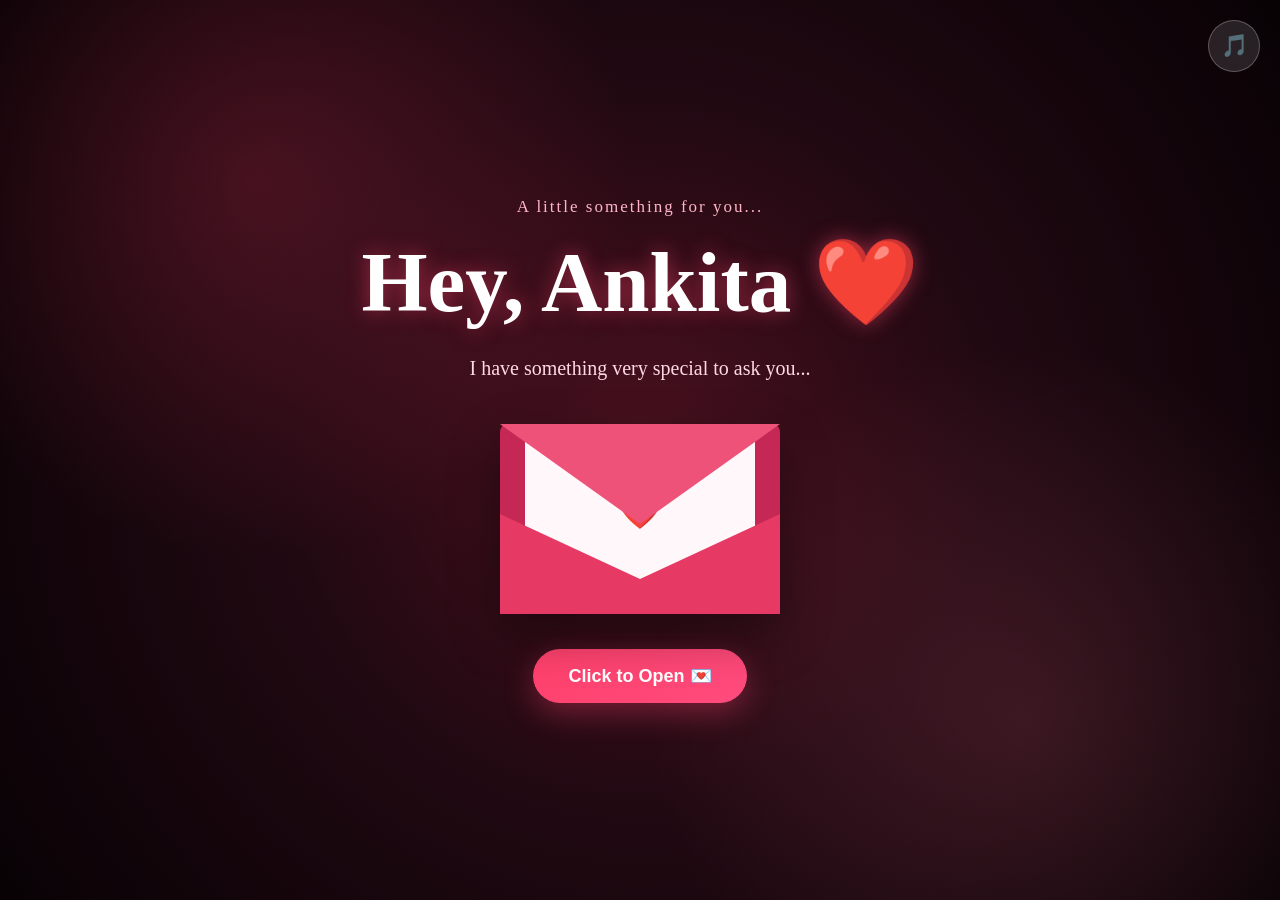
<file: index.html>
<!DOCTYPE html>
<html lang="en">
<head>
    <meta charset="UTF-8">

    <meta
        name="viewport"
        content="width=device-width, initial-scale=1.0"
    >

    <title>For Ankita ❤️</title>

    <link rel="stylesheet" href="./style.css">
</head>

<body>

    <!-- ================= MUSIC ================= -->

    <audio id="bgMusic" loop preload="auto">
        <source src="./music/music.mp3" type="audio/mpeg">
    </audio>

    <button id="musicBtn" class="music-btn">
        🎵
    </button>


    <!-- ================= FLOATING HEARTS ================= -->

    <div id="heartsContainer"></div>


    <!-- ================= OPENING SCREEN ================= -->

    <section id="openingScreen" class="opening-screen">

        <div class="opening-content">

            <p class="small-text">
                A little something for you...
            </p>

            <h1>
                Hey, Ankita ❤️
            </h1>

            <p class="opening-message">
                I have something very special to ask you...
            </p>


            <!-- ENVELOPE -->

            <div id="envelope" class="envelope">

                <div class="envelope-back"></div>

                <div class="envelope-paper">
                    <span>❤️</span>
                </div>

                <div class="envelope-flap"></div>

                <div class="envelope-front"></div>

            </div>


            <button id="openBtn" class="open-btn">
                Click to Open 💌
            </button>

        </div>

    </section>


    <!-- ================= PROPOSAL SCREEN ================= -->

    <main id="proposal" class="proposal">

        <div class="proposal-container">

            <div class="proposal-top-heart">
                ❤️
            </div>

            <p class="question-small">
                Ankita, my love...
            </p>

            <h1>
                Will You Be<br>
                <span>My Forever?</span>
            </h1>

            <div class="ring">
                💍
            </div>

            <p class="proposal-text">
                Life feels more beautiful with you in it.
                I don't want just today with you...
                <br>
                I want every tomorrow. ❤️
            </p>

            <h2>
                Will you marry me?
            </h2>


            <!-- BUTTONS -->

            <div class="buttons">

                <button id="yesBtn" class="yes-btn">
                    YES! ❤️
                </button>

                <button id="noBtn" class="no-btn">
                    No 😢
                </button>

            </div>

            <p class="hint">
                Choose wisely... 😏❤️
            </p>

        </div>

    </main>


    <!-- ================= SUCCESS SCREEN ================= -->

    <section id="successScreen" class="success-screen">

    <div class="success-card">

        <div class="success-hearts">
            ❤️ 💕 ❤️
        </div>

        <h1>She Said YES! ❤️</h1>

        <p class="love-text">
            Our forever starts now... 💕
        </p>

        <div class="couple-photos">

            <div class="photo-box">
                <img
                    src="./images/prasun.jpeg"
                    alt="Prasun"
                >

                <span>Prasun ❤️</span>
            </div>

            <div class="heart-between">
                ❤️
            </div>

            <div class="photo-box">
                <img
                    src="./images/Ankita.jpeg"
                    alt="Ankita"
                >

                <span>Ankita ❤️</span>
            </div>

        </div>

        <h2>
            Prasun ❤️ Ankita
        </h2>

        <p class="forever-text">
            Together, forever & always 💍✨
        </p>

    </div>

</section>

    <script src="./script.js"></script>

</body>
</html>
</file>
<file: style.css>
/* =========================
   RESET
========================= */

* {
    margin: 0;
    padding: 0;
    box-sizing: border-box;
}


html {
    scroll-behavior: smooth;
}


body {
    min-height: 100vh;
    font-family: Georgia, "Times New Roman", serif;
    overflow-x: hidden;
    background: #12050a;
    color: white;
}


/* =========================
   MUSIC BUTTON
========================= */

.music-btn {
    position: fixed;

    top: 20px;
    right: 20px;

    width: 52px;
    height: 52px;

    border: none;
    border-radius: 50%;

    background: rgba(255, 255, 255, 0.12);

    color: white;

    font-size: 22px;

    cursor: pointer;

    z-index: 9999;

    backdrop-filter: blur(10px);

    border: 1px solid rgba(255, 255, 255, 0.25);

    transition: 0.3s;
}


.music-btn:hover {
    transform: scale(1.1);

    background: rgba(255, 79, 129, 0.3);
}


/* =========================
   OPENING SCREEN
========================= */

.opening-screen {
    min-height: 100vh;

    display: flex;

    align-items: center;

    justify-content: center;

    text-align: center;

    padding: 30px;

    background:
        radial-gradient(
            circle at center,
            #4a101f 0%,
            #210912 45%,
            #080205 100%
        );

    position: relative;

    overflow: hidden;
}


.opening-screen::before {
    content: "";

    position: absolute;

    inset: 0;

    background:
        radial-gradient(
            circle at 20% 20%,
            rgba(255, 60, 100, 0.2),
            transparent 30%
        ),
        radial-gradient(
            circle at 80% 80%,
            rgba(255, 120, 150, 0.15),
            transparent 30%
        );

    pointer-events: none;
}


.opening-content {
    position: relative;

    z-index: 5;

    max-width: 700px;

    width: 100%;
}


.small-text {
    color: #ffb5c7;

    font-size: 17px;

    letter-spacing: 2px;

    margin-bottom: 15px;
}


.opening-content h1 {
    font-size: clamp(45px, 8vw, 85px);

    color: white;

    margin-bottom: 20px;

    text-shadow:
        0 0 20px rgba(255, 70, 110, 0.5);
}


.opening-message {
    color: #ffd9e2;

    font-size: 20px;

    margin-bottom: 40px;

    line-height: 1.6;
}


/* =========================
   ENVELOPE
========================= */

.envelope {
    width: 280px;

    height: 190px;

    position: relative;

    margin: 0 auto 35px;

    cursor: pointer;

    perspective: 1000px;
}


.envelope-back {
    position: absolute;

    inset: 0;

    background: #c62855;

    border-radius: 8px;

    box-shadow:
        0 20px 50px rgba(0, 0, 0, 0.4);

    z-index: 1;
}


.envelope-paper {
    position: absolute;

    width: 230px;

    height: 155px;

    left: 25px;

    top: 10px;

    background: #fff7f9;

    border-radius: 5px;

    z-index: 2;

    display: flex;

    align-items: center;

    justify-content: center;

    font-size: 35px;

    transition: 0.8s ease;
}


.envelope-front {
    position: absolute;

    left: 0;
    right: 0;
    bottom: 0;

    height: 100px;

    background: #e63964;

    clip-path: polygon(
        0 0,
        50% 65%,
        100% 0,
        100% 100%,
        0 100%
    );

    z-index: 4;
}


.envelope-flap {
    position: absolute;

    left: 0;
    top: 0;

    width: 100%;
    height: 100px;

    background: #ef5278;

    clip-path: polygon(
        0 0,
        100% 0,
        50% 100%
    );

    transform-origin: top;

    transition: transform 0.8s ease;

    z-index: 5;
}


.envelope.open .envelope-flap {
    transform: rotateX(180deg);

    z-index: 1;
}


.envelope.open .envelope-paper {
    transform: translateY(-90px);

    z-index: 6;
}


/* =========================
   OPEN BUTTON
========================= */

.open-btn {
    border: none;

    padding: 16px 35px;

    border-radius: 50px;

    background: linear-gradient(
        135deg,
        #ff416c,
        #ff4b7d
    );

    color: white;

    font-size: 18px;

    font-weight: bold;

    cursor: pointer;

    box-shadow:
        0 10px 30px rgba(255, 65, 108, 0.35);

    transition: 0.3s;
}


.open-btn:hover {
    transform: translateY(-3px) scale(1.03);

    box-shadow:
        0 15px 40px rgba(255, 65, 108, 0.5);
}


.open-btn:disabled {
    opacity: 0.7;

    cursor: not-allowed;
}


/* =========================
   PROPOSAL
========================= */

.proposal {
    min-height: 100vh;

    display: none;

    align-items: center;

    justify-content: center;

    text-align: center;

    padding: 50px 20px;

    background:
        radial-gradient(
            circle at top,
            #5d1029,
            #210711 45%,
            #090204
        );
}


.proposal.show {
    display: flex;

    animation: fadeIn 1s ease;
}


.proposal-container {
    max-width: 850px;

    width: 100%;
}


.proposal-top-heart {
    font-size: 55px;

    animation: heartBeat 1.2s infinite;

    margin-bottom: 20px;
}


.question-small {
    color: #ff9db6;

    font-size: 18px;

    letter-spacing: 2px;

    margin-bottom: 15px;
}


.proposal h1 {
    font-size: clamp(50px, 8vw, 90px);

    line-height: 1.05;

    color: white;

    margin-bottom: 15px;
}


.proposal h1 span {
    color: #ff527d;
}


.ring {
    font-size: 65px;

    margin: 20px 0;

    animation: float 3s ease-in-out infinite;
}


.proposal-text {
    max-width: 650px;

    margin: auto;

    color: #ffd9e2;

    font-size: 20px;

    line-height: 1.8;
}


.proposal h2 {
    color: white;

    font-size: 35px;

    margin-top: 35px;
}


/* =========================
   BUTTONS
========================= */

.buttons {
    margin-top: 35px;

    display: flex;

    justify-content: center;

    align-items: center;

    gap: 25px;

    min-height: 70px;

    position: relative;
}


.yes-btn,
.no-btn {
    padding: 16px 35px;

    border: none;

    border-radius: 50px;

    font-size: 18px;

    font-weight: bold;

    cursor: pointer;

    transition: 0.3s;
}


.yes-btn {
    background: #ff416c;

    color: white;

    box-shadow:
        0 10px 30px rgba(255, 65, 108, 0.4);
}


.yes-btn:hover {
    transform: scale(1.1);

    background: #ff2458;
}


.no-btn {
    background: #eeeeee;

    color: #333;

    position: relative;
}


.no-btn:hover {
    transform: scale(0.95);
}


.hint {
    margin-top: 20px;

    color: #9f6b78;

    font-size: 14px;
}



/* =========================
   SUCCESS SCREEN
========================= */

.success-screen {
    position: fixed;
    inset: 0;

    z-index: 1000;

    display: none;

    align-items: center;
    justify-content: center;

    padding: 20px;

    background:
        radial-gradient(
            circle at center,
            #5a0e27,
            #17050b 60%,
            #050103
        );

    overflow-y: auto;
}

.success-screen.show {
    display: flex;

    animation: fadeIn 0.7s ease;
}


/* SMALLER CARD */

.success-card {
    width: min(720px, 94%);

    max-height: 95vh;

    /* overflow-y: auto; */

    text-align: center;

    padding: 25px 20px;

    border-radius: 24px;

    background: rgba(255, 255, 255, 0.07);

    backdrop-filter: blur(15px);

    border: 1px solid rgba(255, 255, 255, 0.12);

    box-shadow:
        0 15px 50px rgba(0, 0, 0, 0.4);
}


.success-hearts {
    font-size: 27px;

    animation: heartBeat 1.2s infinite;
}


.success-card h1 {
    color: #ff527d;

    font-size: clamp(28px, 4vw, 45px);

    margin: 8px 0 10px;
}


.love-text {
    color: #ffe1e8;

    font-size: 16px;

    margin-bottom: 20px;
}


/* =========================
   SMALLER PHOTOS
========================= */

.couple-photos {
    display: flex;

    align-items: center;

    justify-content: center;

    gap: 18px;

    margin: 20px auto;

    width: 100%;
}


.photo-box {
    width: 170px;
}


.photo-box img {
    display: block;

    width: 170px;

    height: 200px;

    object-fit: cover;

    border-radius: 16px;

    border: 3px solid #ff527d;

    box-shadow:
        0 10px 30px rgba(255, 40, 90, 0.25);

    transition: 0.3s ease;
}


.photo-box:first-child img:hover {
    transform: rotate(-2deg) scale(1.03);
}


.photo-box:last-child img:hover {
    transform: rotate(2deg) scale(1.03);
}


.photo-box span {
    display: block;

    color: white;

    font-size: 18px;

    font-weight: bold;

    margin-top: 8px;
}


.heart-between {
    font-size: 30px;

    animation: heartBeat 1s infinite;

    flex-shrink: 0;
}


.success-card h2 {
    color: white;

    font-size: 22px;

    margin-top: 10px;
}


.forever-text {
    color: #ffb5c8;

    font-size: 16px;

    margin-top: 8px;
}


/* =========================
   COUPLE PHOTOS
========================= */

.couple-photos {
    display: flex;

    align-items: center;

    justify-content: center;

    gap: 25px;

    margin: 40px auto;

    width: 100%;
}


.photo-box {
    width: 220px;
}


.photo-box img {
    display: block;

    width: 100%;

    height: 280px;

    object-fit: cover;

    border-radius: 22px;

    border: 4px solid #ff527d;

    box-shadow:
        0 15px 45px rgba(255, 40, 90, 0.3);

    transition:
        transform 0.4s ease,
        box-shadow 0.4s ease;
}


.photo-box:first-child img:hover {
    transform: rotate(-3deg) scale(1.04);
}


.photo-box:last-child img:hover {
    transform: rotate(3deg) scale(1.04);
}


.photo-box span {
    display: block;

    color: white;

    font-size: 23px;

    font-weight: bold;

    margin-top: 14px;
}


.heart-between {
    font-size: 45px;

    animation: heartBeat 1s infinite;

    flex-shrink: 0;
}


.success-card h2 {
    color: white;

    font-size: 32px;

    margin-top: 20px;
}


.forever-text {
    color: #ffb5c8;

    font-size: 19px;

    margin-top: 12px;
}


.final-message {
    margin-top: 30px;

    color: #ffdce5;

    font-size: 17px;

    line-height: 1.8;
}


/* =========================
   FLOATING HEARTS
========================= */

#heartsContainer {
    position: fixed;

    inset: 0;

    pointer-events: none;

    overflow: hidden;

    z-index: 900;
}


.floating-heart {
    position: absolute;

    bottom: -40px;

    color: #ff4f81;

    font-size: 20px;

    animation:
        floatHeart 5s linear forwards;

    opacity: 0.8;
}


@keyframes floatHeart {

    0% {
        transform:
            translateY(0)
            rotate(0deg);

        opacity: 0;
    }

    10% {
        opacity: 1;
    }

    100% {
        transform:
            translateY(-110vh)
            rotate(360deg);

        opacity: 0;
    }
}


/* =========================
   ANIMATIONS
========================= */

@keyframes heartBeat {

    0%,
    100% {
        transform: scale(1);
    }

    50% {
        transform: scale(1.25);
    }
}


@keyframes float {

    0%,
    100% {
        transform: translateY(0);
    }

    50% {
        transform: translateY(-12px);
    }
}


@keyframes fadeIn {

    from {
        opacity: 0;

        transform: scale(0.95);
    }

    to {
        opacity: 1;

        transform: scale(1);
    }
}


/* =========================
   MOBILE
========================= */

@media (max-width: 650px) {

    .music-btn {
        width: 45px;
        height: 45px;

        top: 12px;
        right: 12px;

        font-size: 18px;
    }


    .opening-screen {
        padding: 20px;
    }


    .opening-message {
        font-size: 17px;
    }


    .envelope {
        width: 240px;
        height: 165px;
    }


    .envelope-paper {
        width: 195px;
        height: 135px;

        left: 22px;
    }


    .proposal {
        padding: 40px 20px;
    }


    .proposal h1 {
        font-size: 50px;
    }


    .proposal-text {
        font-size: 17px;
    }


    .proposal h2 {
        font-size: 27px;
    }


    .buttons {
        gap: 15px;
    }


    .yes-btn,
    .no-btn {
        padding: 14px 25px;

        font-size: 16px;
    }


    .success-card {
        padding: 30px 15px;

        margin: 15px 0;
    }


    .couple-photos {
        flex-direction: column;

        gap: 15px;
    }


    .photo-box {
        width: min(280px, 90%);
    }


    .photo-box img {
        height: 320px;
    }


    .heart-between {
        font-size: 32px;
    }


    .success-card h2 {
        font-size: 27px;
    }
}
</file>
